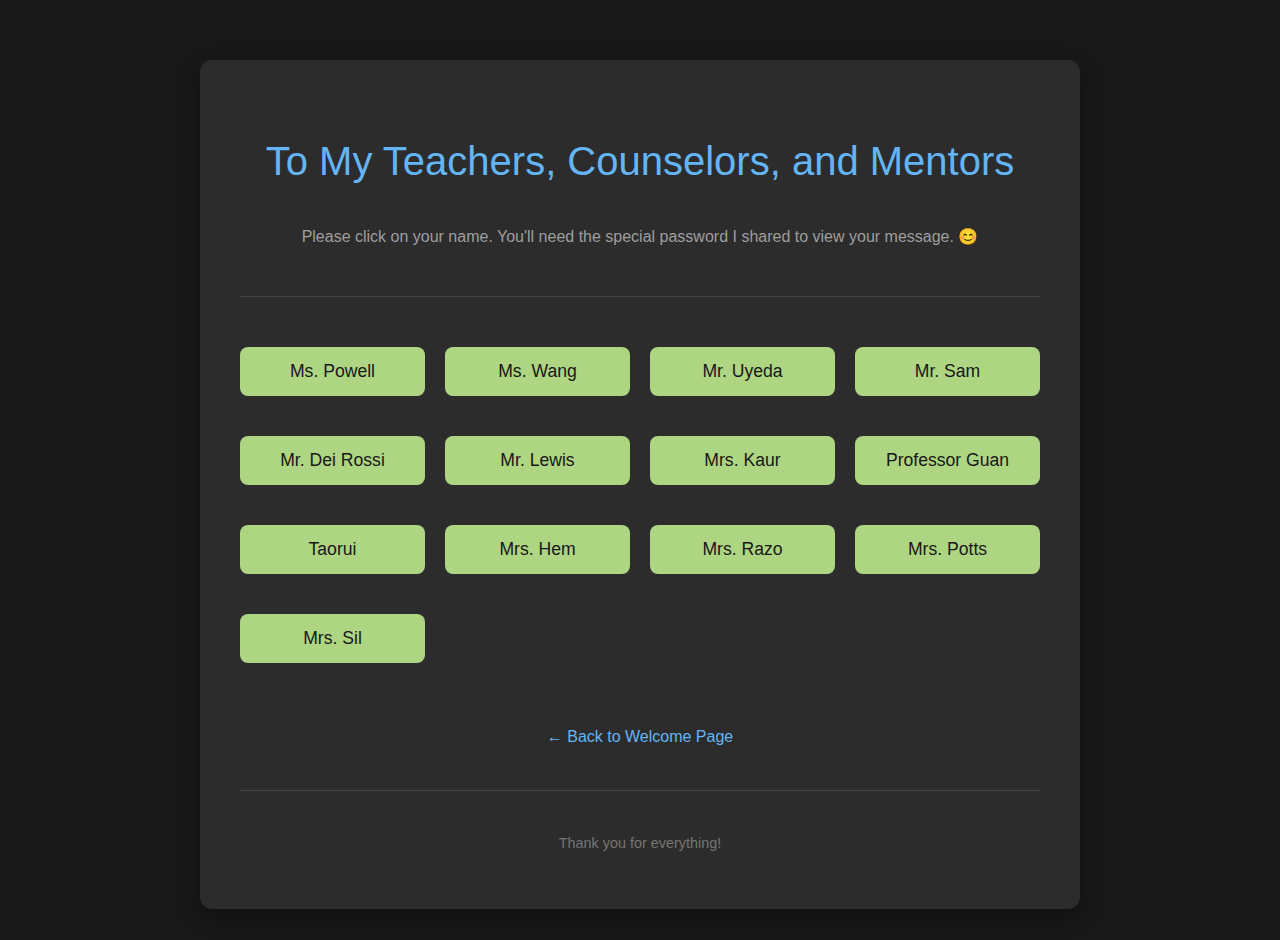
<file: index.html>
<!DOCTYPE html>
<html lang="en">
<head>
    <meta charset="UTF-8">
    <meta name="viewport" content="width=device-width, initial-scale=1.0">
    <title>Select Your Teacher</title>
    <link rel="stylesheet" href="style.css">
</head>
<body>
    <div class="container">
        <header>
            <h1>To My Teachers, Counselors, and Mentors</h1>
            <p>Please click on your name. You'll need the special password I shared to view your message. 😊</p>
        </header>
        <main class="teacher-buttons">
            <button class="teacher-btn" data-teacher="powell" data-password="leadership" data-page="powell.html">Ms. Powell</button>
            <button class="teacher-btn" data-teacher="wang" data-password="math is the best subject" data-page="wang.html">Ms. Wang</button>
            <button class="teacher-btn" data-teacher="uyeda" data-password="hole in the wall" data-page="uyeda.html">Mr. Uyeda</button>
            <button class="teacher-btn" data-teacher="sam" data-password="seca2021" data-page="sam.html">Mr. Sam</button>
            <button class="teacher-btn" data-teacher="deirossi" data-password="seca2025" data-page="deirossi.html">Mr. Dei Rossi</button>
            <button class="teacher-btn" data-teacher="lewis" data-password="tax evasion" data-page="lewis.html">Mr. Lewis</button>
            <button class="teacher-btn" data-teacher="kaur" data-password="1R Algebra" data-page="kaur.html">Mrs. Kaur</button>
            <button class="teacher-btn" data-teacher="baoguan" data-password="Taylor Series" data-page="baoguan.html">Professor Guan</button>
            <button class="teacher-btn" data-teacher="Taorui" data-password="PedAnalyze" data-page="taorui.html">Taorui</button>
            <button class="teacher-btn" data-teacher="hem" data-password="munchkin" data-page="hem.html">Mrs. Hem</button>
            <button class="teacher-btn" data-teacher="razo" data-password="distance learning" data-page="razo.html">Mrs. Razo</button>
            <button class="teacher-btn" data-teacher="potts" data-password="kindergarten" data-page="potts.html">Mrs. Potts</button>
            <button class="teacher-btn" data-teacher="sil" data-password="khan academy" data-page="sil.html">Mrs. Sil</button>
            </main>
        <p><a href="index.html" class="button-link">&larr; Back to Welcome Page</a></p>
        <footer>
            <p>Thank you for everything!</p>
        </footer>
    </div>

    <script>
        document.querySelectorAll('.teacher-btn').forEach(button => {
            button.addEventListener('click', function() {
                const teacherName = this.textContent;
                const correctPassword = this.dataset.password;
                const pageToRedirect = this.dataset.page;

                const enteredPassword = prompt(`Hi ${teacherName}! Please enter your password to view your message:`);

                if (enteredPassword === null) { // User clicked cancel
                    return;
                }

                if (enteredPassword === correctPassword) {
                    alert('Password correct! 🎉 Taking you to your page...');
                    window.location.href = pageToRedirect; // Redirect to the teacher's specific page
                } else {
                    alert('Incorrect password. Please try again or contact me at 209-905-0003 for the correct one. 😉');
                }
            });
        });
    </script>
</body>
</html>
</file>
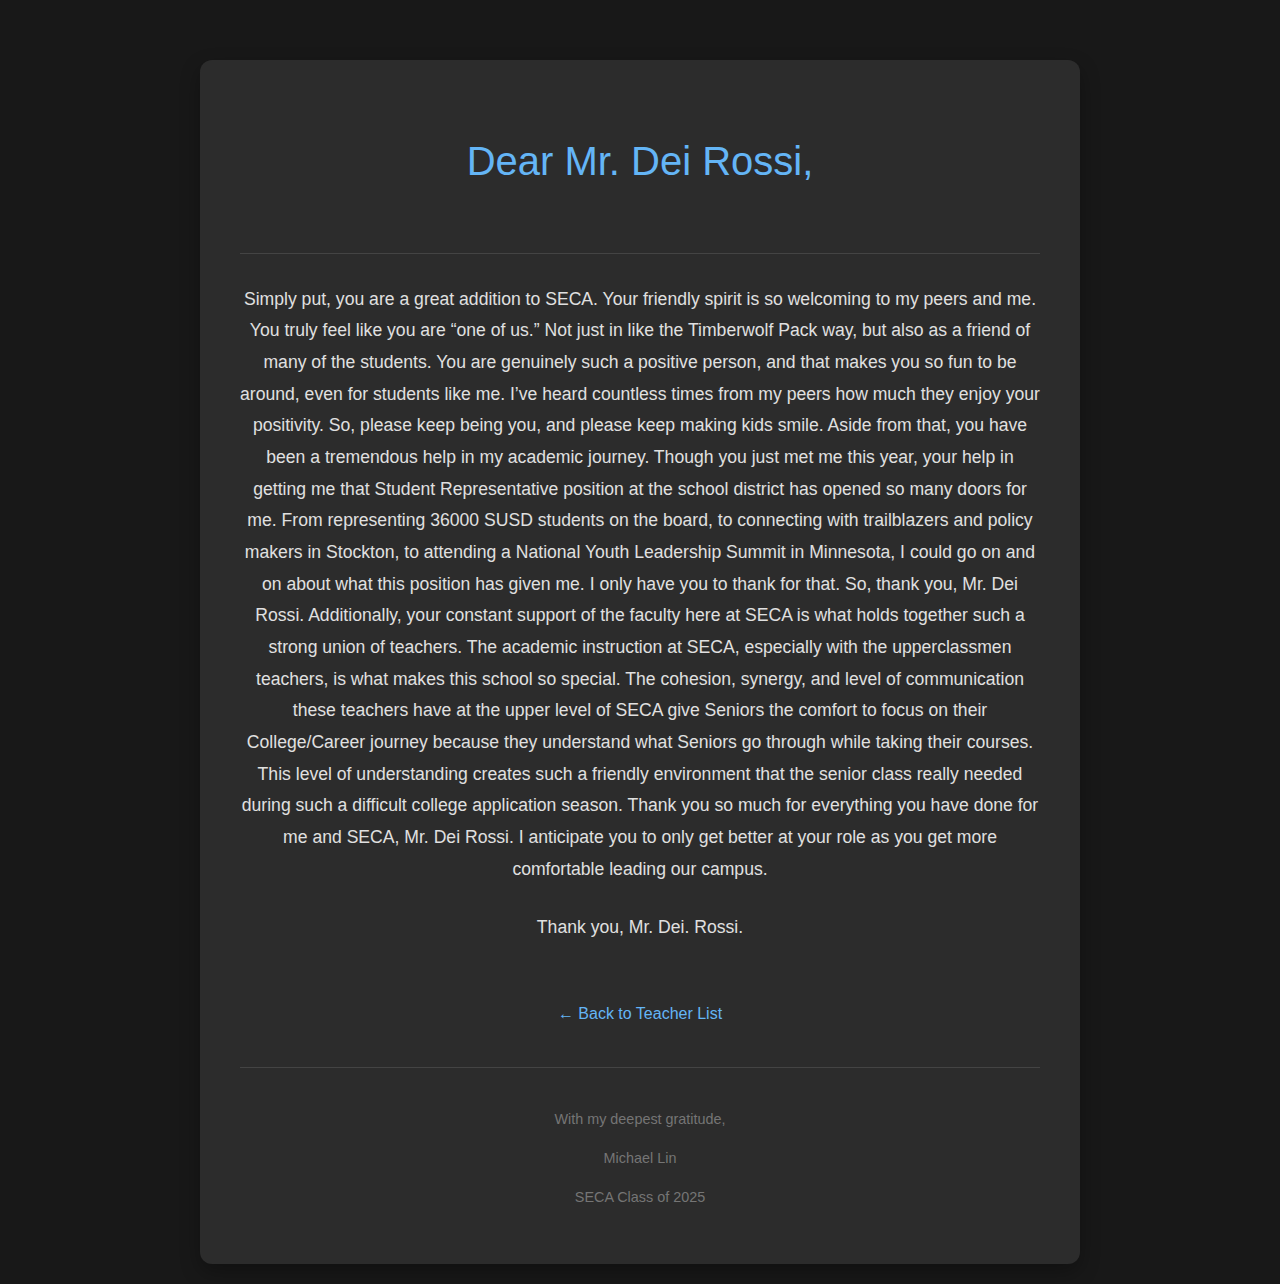
<file: deirossi.html>
<!DOCTYPE html>
<html lang="en">
<head>
    <meta charset="UTF-8">
    <meta name="viewport" content="width=device-width, initial-scale=1.0">
    <title>Thank you, Mr. Dei Rossi</title>
    <link rel="stylesheet" href="style.css">
</head>
<body>
    <div class="container">
        <header>
            <h1>Dear Mr. Dei Rossi,</h1>
        </header>
        <main>
            <p>Simply put, you are a great addition to SECA. Your friendly spirit is so welcoming to my peers and me. You truly feel like you are “one of us.” Not just in like the Timberwolf Pack way, but also as a friend of many of the students. You are genuinely such a positive person, and that makes you so fun to be around, even for students like me. I’ve heard countless times from my peers how much they enjoy your positivity. So, please keep being you, and please keep making kids smile. Aside from that, you have been a tremendous help in my academic journey. Though you just met me this year, your help in getting me that Student Representative position at the school district has opened so many doors for me. From representing 36000 SUSD students on the board, to connecting with trailblazers and policy makers in Stockton, to attending a National Youth Leadership Summit in Minnesota, I could go on and on about what this position has given me. I only have you to thank for that. So, thank you, Mr. Dei Rossi. Additionally, your constant support of the faculty here at SECA is what holds together such a strong union of teachers. The academic instruction at SECA, especially with the upperclassmen teachers, is what makes this school so special. The cohesion, synergy, and level of communication these teachers have at the upper level of SECA give Seniors the comfort to focus on their College/Career journey because they understand what Seniors go through while taking their courses. This level of understanding creates such a friendly environment that the senior class really needed during such a difficult college application season. Thank you so much for everything you have done for me and SECA, Mr. Dei Rossi. I anticipate you to only get better at your role as you get more comfortable leading our campus. 
</p>
<p>
    Thank you, Mr. Dei. Rossi.
</p>
            </main>
        <p><a href="index.html" class="button-link">&larr; Back to Teacher List</a></p>
        <footer>
            <p>With my deepest gratitude,</p>
            <p>Michael Lin</p>
            <p>SECA Class of 2025</p>
        </footer>
    </div>
</body>
</html>
</file>
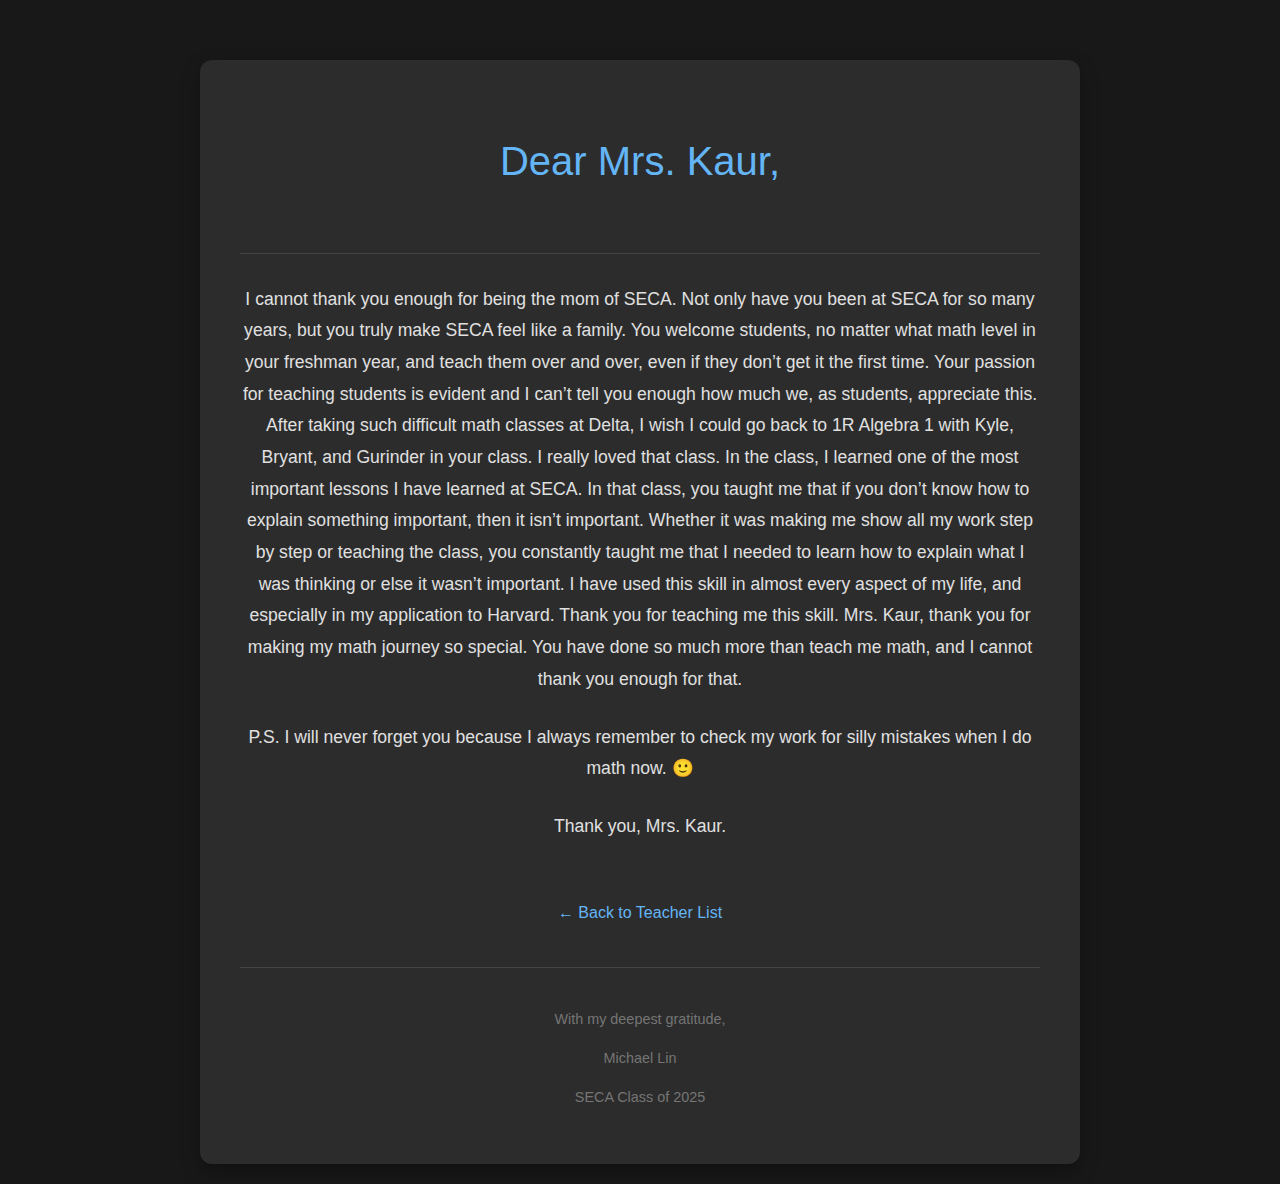
<file: kaur.html>
<!DOCTYPE html>
<html lang="en">
<head>
    <meta charset="UTF-8">
    <meta name="viewport" content="width=device-width, initial-scale=1.0">
    <title>Thank you, Mrs. Kaur</title>
    <link rel="stylesheet" href="style.css">
</head>
<body>
    <div class="container">
        <header>
            <h1>Dear Mrs. Kaur,</h1>
        </header>
        <main>
            <p>I cannot thank you enough for being the mom of SECA. Not only have you been at SECA for so many years, but you truly make SECA feel like a family. You welcome students, no matter what math level in your freshman year, and teach them over and over, even if they don’t get it the first time. Your passion for teaching students is evident and I can’t tell you enough how much we, as students, appreciate this. After taking such difficult math classes at Delta, I wish I could go back to 1R Algebra 1 with Kyle, Bryant, and Gurinder in your class. I really loved that class. In the class, I learned one of the most important lessons I have learned at SECA. In that class, you taught me that if you don’t know how to explain something important, then it isn’t important. Whether it was making me show all my work step by step or teaching the class, you constantly taught me that I needed to learn how to explain what I was thinking or else it wasn’t important. I have used this skill in almost every aspect of my life, and especially in my application to Harvard. Thank you for teaching me this skill. Mrs. Kaur, thank you for making my math journey so special. You have done so much more than teach me math, and I cannot thank you enough for that. 
</p>
<p>
    P.S. I will never forget you because I always remember to check my work for silly mistakes when I do math now. 🙂
</p>
<p>
    Thank you, Mrs. Kaur.
</p>
            </main>
        <p><a href="teachers.html" class="button-link">&larr; Back to Teacher List</a></p>
        <footer>
            <p>With my deepest gratitude,</p>
            <p>Michael Lin</p>
            <p>SECA Class of 2025</p>
        </footer>
    </div>
</body>
</html>
</file>
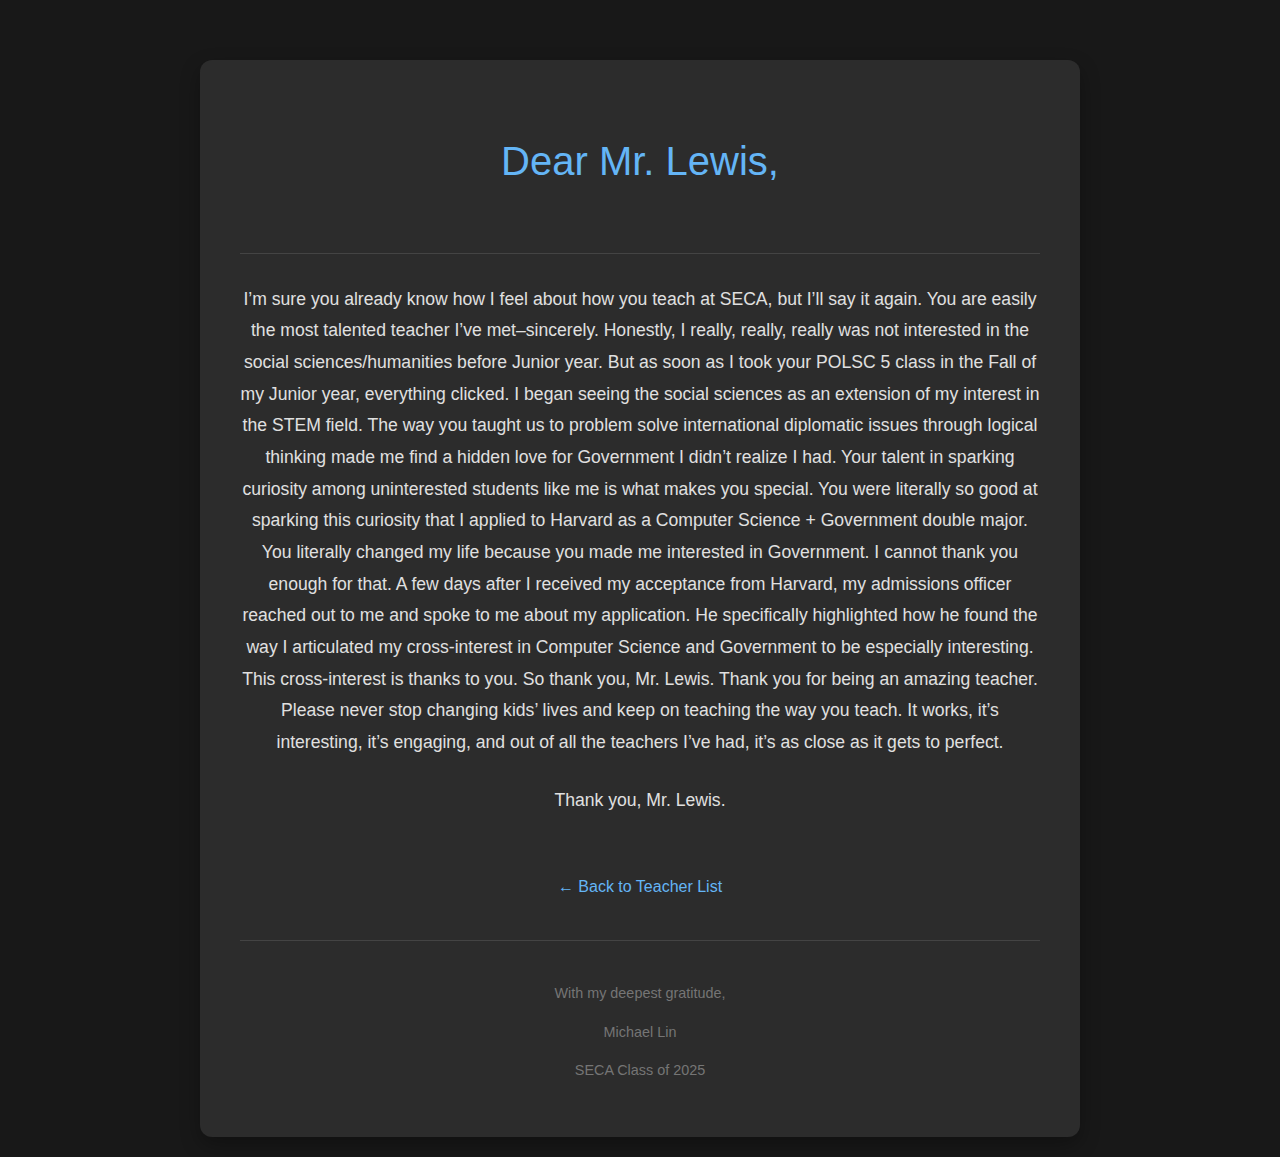
<file: lewis.html>
<!DOCTYPE html>
<html lang="en">
<head>
    <meta charset="UTF-8">
    <meta name="viewport" content="width=device-width, initial-scale=1.0">
    <title>Thank you, Mr. Lewis</title>
    <link rel="stylesheet" href="style.css">
</head>
<body>
    <div class="container">
        <header>
            <h1>Dear Mr. Lewis,</h1>
        </header>
        <main>
            <p>
                I’m sure you already know how I feel about how you teach at SECA, but I’ll say it again. You are easily the most talented teacher I’ve met–sincerely. Honestly, I really, really, really was not interested in the social sciences/humanities before Junior year. But as soon as I took your POLSC 5 class in the Fall of my Junior year, everything clicked. I began seeing the social sciences as an extension of my interest in the STEM field. The way you taught us to problem solve international diplomatic issues through logical thinking made me find a hidden love for Government I didn’t realize I had. Your talent in sparking curiosity among uninterested students like me is what makes you special. You were literally so good at sparking this curiosity that I applied to Harvard as a Computer Science + Government double major. You literally changed my life because you made me interested in Government. I cannot thank you enough for that. A few days after I received my acceptance from Harvard, my admissions officer reached out to me and spoke to me about my application. He specifically highlighted how he found the way I articulated my cross-interest in Computer Science and Government to be especially interesting. This cross-interest is thanks to you. So thank you, Mr. Lewis. Thank you for being an amazing teacher. Please never stop changing kids’ lives and keep on teaching the way you teach. It works, it’s interesting, it’s engaging, and out of all the teachers I’ve had, it’s as close as it gets to perfect. 

            </p>
<p>
    Thank you, Mr. Lewis.
</p>
            </main>
        <p><a href="index.html" class="button-link">&larr; Back to Teacher List</a></p>
        <footer>
            <p>With my deepest gratitude,</p>
            <p>Michael Lin</p>
            <p>SECA Class of 2025</p>
        </footer>
    </div>
</body>
</html>
</file>
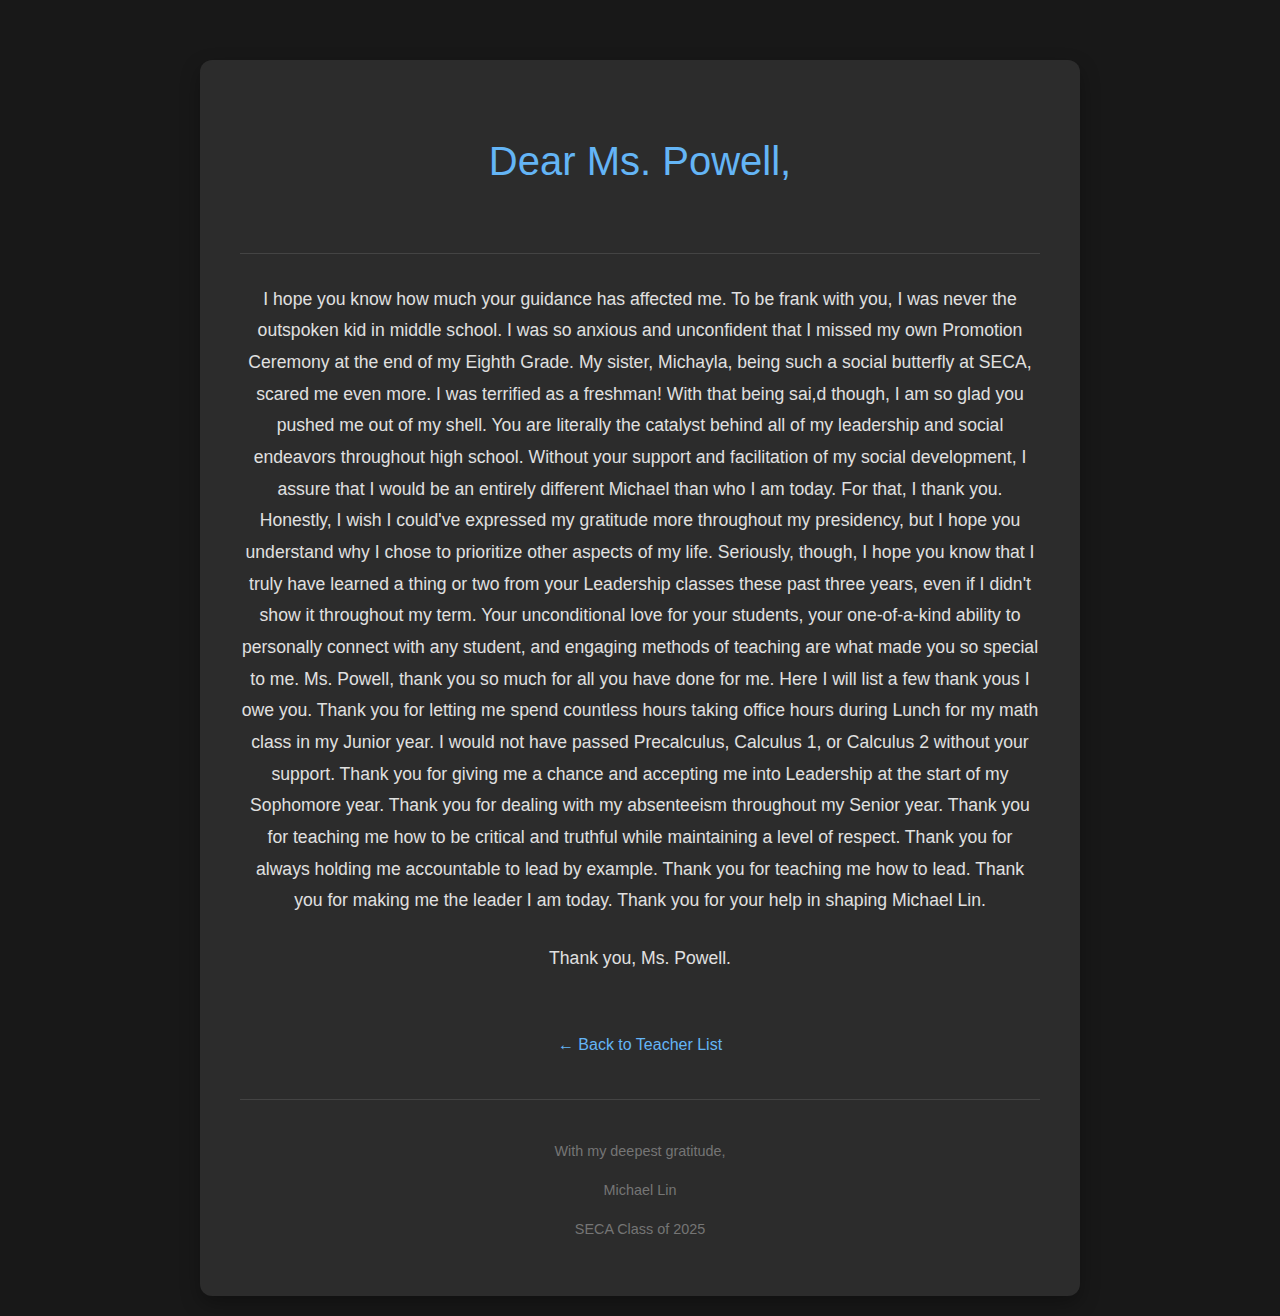
<file: powell.html>
<!DOCTYPE html>
<html lang="en">
<head>
    <meta charset="UTF-8">
    <meta name="viewport" content="width=device-width, initial-scale=1.0">
    <title>Thank you, Ms. Powell</title>
    <link rel="stylesheet" href="style.css">
</head>
<body>
    <div class="container">
        <header>
            <h1>Dear Ms. Powell,</h1>
        </header>
        <main>
            <p>I hope you know how much your guidance has affected me. To be frank with you, I was never the outspoken kid in middle school. I was so anxious and unconfident that I missed my own Promotion Ceremony at the end of my Eighth Grade. My sister, Michayla, being such a social butterfly at SECA, scared me even more. I was terrified as a freshman! With that being sai,d though, I am so glad you pushed me out of my shell. You are literally the catalyst behind all of my leadership and social endeavors throughout high school. Without your support and facilitation of my social development, I assure that I would be an entirely different Michael than who I am today. For that, I thank you. Honestly, I wish I could've expressed my gratitude more throughout my presidency, but I hope you understand why I chose to prioritize other aspects of my life. 

Seriously, though, I hope you know that I truly have learned a thing or two from your Leadership classes these past three years, even if I didn't show it throughout my term. Your unconditional love for your students, your one-of-a-kind ability to personally connect with any student, and engaging methods of teaching are what made you so special to me. Ms. Powell, thank you so much for all you have done for me. Here I will list a few thank yous I owe you. 

Thank you for letting me spend countless hours taking office hours during Lunch for my math class in my Junior year. I would not have passed Precalculus, Calculus 1, or Calculus 2 without your support. 

Thank you for giving me a chance and accepting me into Leadership at the start of my Sophomore year. 

Thank you for dealing with my absenteeism throughout my Senior year. 

Thank you for teaching me how to be critical and truthful while maintaining a level of respect. 

Thank you for always holding me accountable to lead by example. 

Thank you for teaching me how to lead. 

Thank you for making me the leader I am today. 

Thank you for your help in shaping Michael Lin. 

<p>Thank you, Ms. Powell.</p>
</p>
            </main>
        <p><a href="index.html" class="button-link">&larr; Back to Teacher List</a></p>
        <footer>
            <p>With my deepest gratitude,</p>
            <p>Michael Lin</p>
            <p>SECA Class of 2025</p>
        </footer>
    </div>
</body>
</html>
</file>
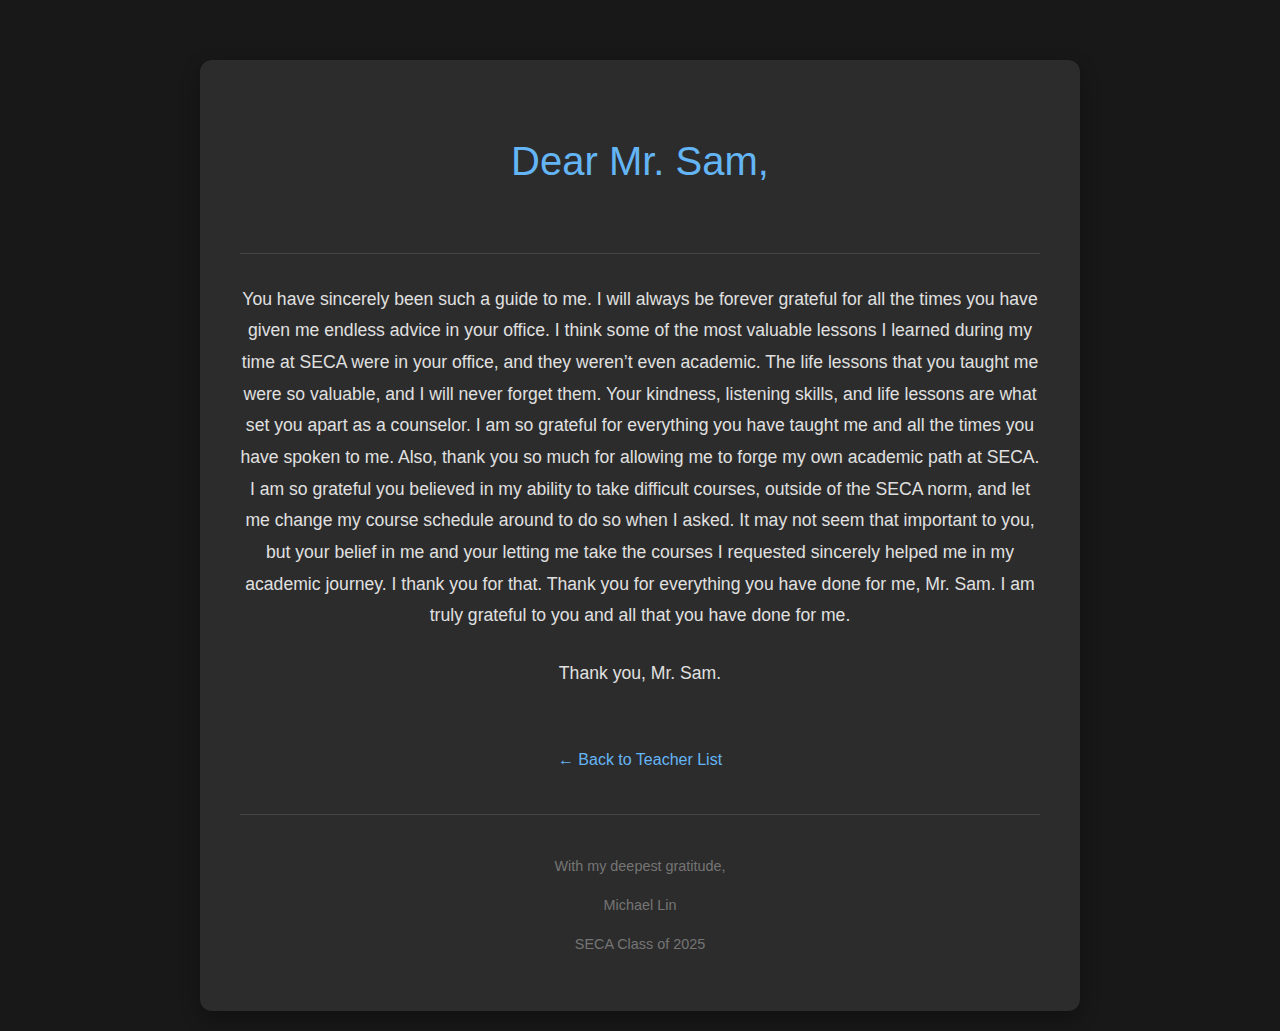
<file: sam.html>
<!DOCTYPE html>
<html lang="en">
<head>
    <meta charset="UTF-8">
    <meta name="viewport" content="width=device-width, initial-scale=1.0">
    <title>Thank you, Mr. Sam</title>
    <link rel="stylesheet" href="style.css">
</head>
<body>
    <div class="container">
        <header>
            <h1>Dear Mr. Sam,</h1>
        </header>
        <main>
            <p>
You have sincerely been such a guide to me. I will always be forever grateful for all the times you have given me endless advice in your office. I think some of the most valuable lessons I learned during my time at SECA were in your office, and they weren’t even academic. The life lessons that you taught me were so valuable, and I will never forget them. Your kindness, listening skills, and life lessons are what set you apart as a counselor. I am so grateful for everything you have taught me and all the times you have spoken to me. Also, thank you so much for allowing me to forge my own academic path at SECA. I am so grateful you believed in my ability to take difficult courses, outside of the SECA norm, and let me change my course schedule around to do so when I asked. It may not seem that important to you, but your belief in me and your letting me take the courses I requested sincerely helped me in my academic journey. I thank you for that. Thank you for everything you have done for me, Mr. Sam. I am truly grateful to you and all that you have done for me. 
            </p>
<p>
    Thank you, Mr. Sam.
</p>
            </main>
        <p><a href="teachers.html" class="button-link">&larr; Back to Teacher List</a></p>
        <footer>
            <p>With my deepest gratitude,</p>
            <p>Michael Lin</p>
            <p>SECA Class of 2025</p>
        </footer>
    </div>
</body>
</html>
</file>
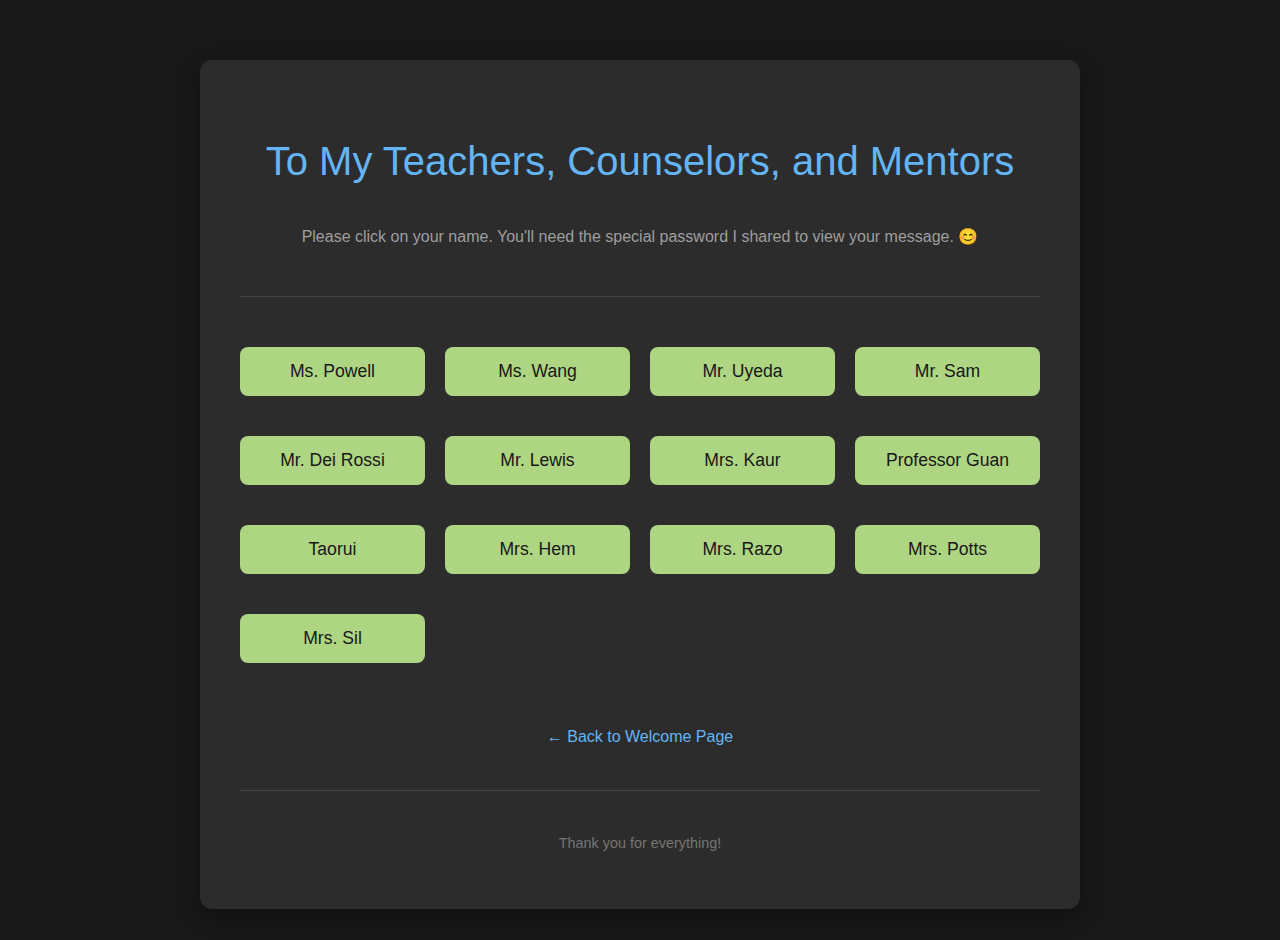
<file: teachers.html>
<!DOCTYPE html>
<html lang="en">
<head>
    <meta charset="UTF-8">
    <meta name="viewport" content="width=device-width, initial-scale=1.0">
    <title>Select Your Teacher</title>
    <link rel="stylesheet" href="style.css">
</head>
<body>
    <div class="container">
        <header>
            <h1>To My Teachers, Counselors, and Mentors</h1>
            <p>Please click on your name. You'll need the special password I shared to view your message. 😊</p>
        </header>
        <main class="teacher-buttons">
            <button class="teacher-btn" data-teacher="powell" data-password="if we won't, they won't" data-page="powell.html">Ms. Powell</button>
            <button class="teacher-btn" data-teacher="wang" data-password="math is the best subject" data-page="wang.html">Ms. Wang</button>
            <button class="teacher-btn" data-teacher="uyeda" data-password="hole in the wall" data-page="uyeda.html">Mr. Uyeda</button>
            <button class="teacher-btn" data-teacher="sam" data-password="seca2021" data-page="sam.html">Mr. Sam</button>
            <button class="teacher-btn" data-teacher="deirossi" data-password="seca2025" data-page="deirossi.html">Mr. Dei Rossi</button>
            <button class="teacher-btn" data-teacher="lewis" data-password="tax evasion" data-page="lewis.html">Mr. Lewis</button>
            <button class="teacher-btn" data-teacher="kaur" data-password="1R Algebra" data-page="kaur.html">Mrs. Kaur</button>
            <button class="teacher-btn" data-teacher="baoguan" data-password="Taylor Series" data-page="baoguan.html">Professor Guan</button>
            <button class="teacher-btn" data-teacher="Taorui" data-password="PedAnalyze" data-page="taorui.html">Taorui</button>
            <button class="teacher-btn" data-teacher="hem" data-password="munchkin" data-page="hem.html">Mrs. Hem</button>
            <button class="teacher-btn" data-teacher="razo" data-password="distance learning" data-page="razo.html">Mrs. Razo</button>
            <button class="teacher-btn" data-teacher="potts" data-password="kindergarten" data-page="potts.html">Mrs. Potts</button>
            <button class="teacher-btn" data-teacher="sil" data-password="khan academy" data-page="sil.html">Mrs. Sil</button>
            </main>
        <p><a href="index.html" class="button-link">&larr; Back to Welcome Page</a></p>
        <footer>
            <p>Thank you for everything!</p>
        </footer>
    </div>

    <script>
        document.querySelectorAll('.teacher-btn').forEach(button => {
            button.addEventListener('click', function() {
                const teacherName = this.textContent;
                const correctPassword = this.dataset.password;
                const pageToRedirect = this.dataset.page;

                const enteredPassword = prompt(`Hi ${teacherName}! Please enter your password to view your message:`);

                if (enteredPassword === null) { // User clicked cancel
                    return;
                }

                if (enteredPassword === correctPassword) {
                    alert('Password correct! 🎉 Taking you to your page...');
                    window.location.href = pageToRedirect; // Redirect to the teacher's specific page
                } else {
                    alert('Incorrect password. Please try again or contact me at 209-905-0003 for the correct one. 😉');
                }
            });
        });
    </script>
</body>
</html>
</file>
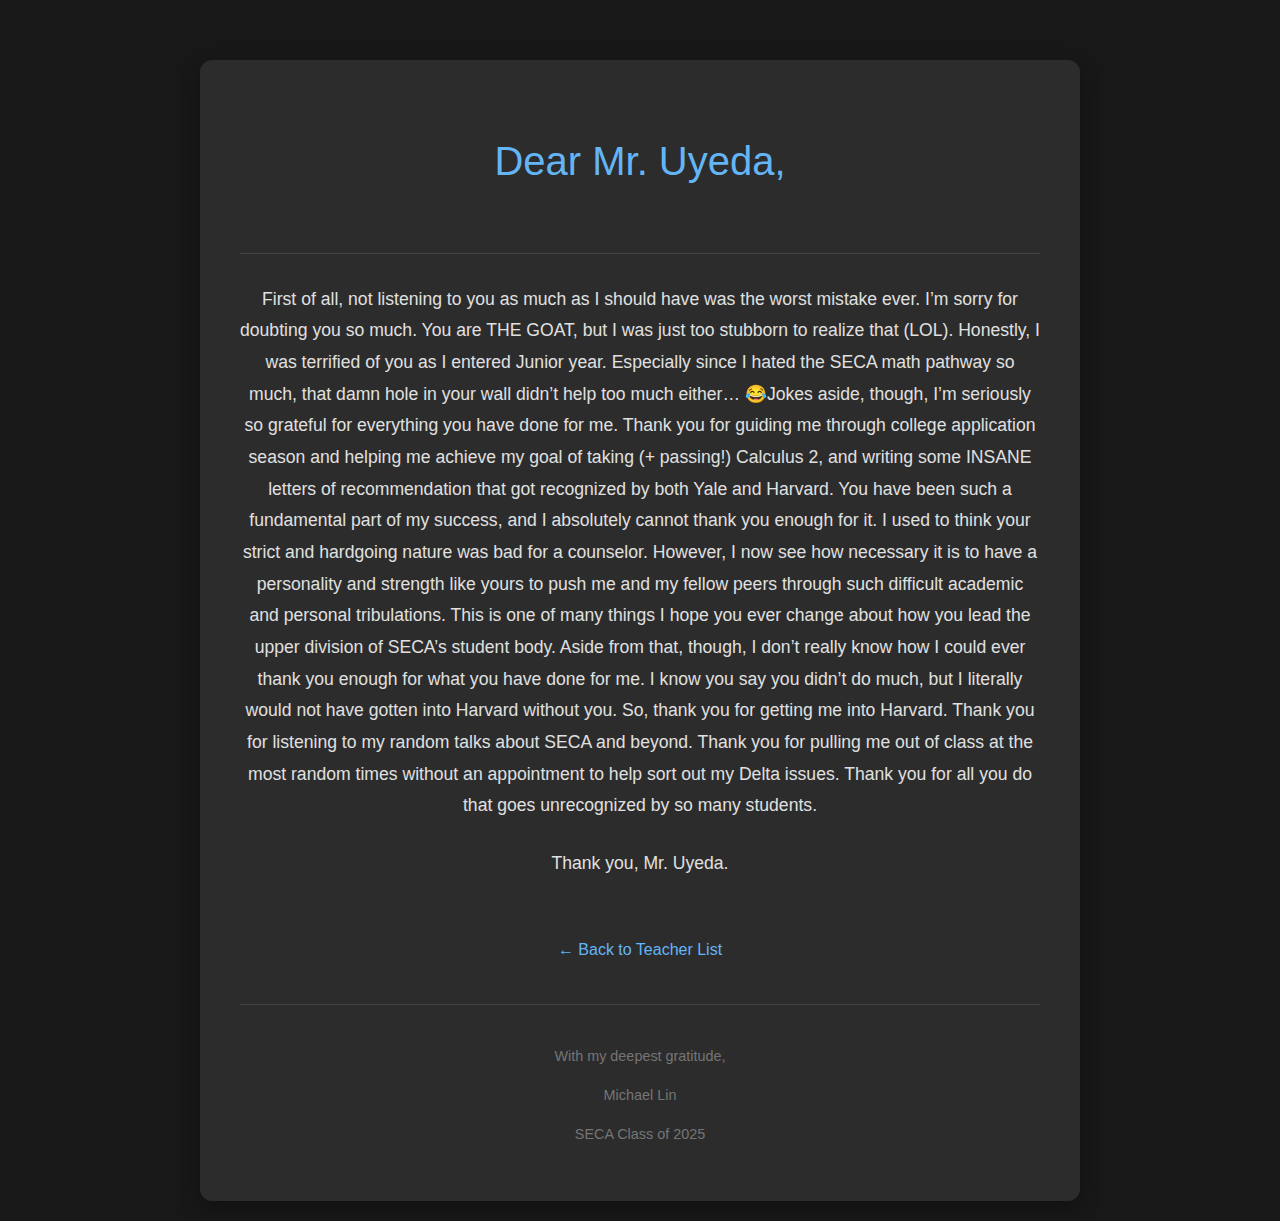
<file: uyeda.html>
<!DOCTYPE html>
<html lang="en">
<head>
    <meta charset="UTF-8">
    <meta name="viewport" content="width=device-width, initial-scale=1.0">
    <title>Thank you, Mr. Uyeda</title>
    <link rel="stylesheet" href="style.css">
</head>
<body>
    <div class="container">
        <header>
            <h1>Dear Mr. Uyeda,</h1>
        </header>
        <main>
            <p>
First of all, not listening to you as much as I should have was the worst mistake ever. I’m sorry for doubting you so much. You are THE GOAT, but I was just too stubborn to realize that (LOL). Honestly, I was terrified of you as I entered Junior year. Especially since I hated the SECA math pathway so much, that damn hole in your wall didn’t help too much either… 😂Jokes aside, though, I’m seriously so grateful for everything you have done for me. Thank you for guiding me through college application season and helping me achieve my goal of taking (+ passing!) Calculus 2, and writing some INSANE letters of recommendation that got recognized by both Yale and Harvard. You have been such a fundamental part of my success, and I absolutely cannot thank you enough for it. I used to think your strict and hardgoing nature was bad for a counselor. However, I now see how necessary it is to have a personality and strength like yours to push me and my fellow peers through such difficult academic and personal tribulations. This is one of many things I hope you ever change about how you lead the upper division of SECA’s student body. Aside from that, though, I don’t really know how I could ever thank you enough for what you have done for me. I know you say you didn’t do much, but I literally would not have gotten into Harvard without you. So, thank you for getting me into Harvard. Thank you for listening to my random talks about SECA and beyond. Thank you for pulling me out of class at the most random times without an appointment to help sort out my Delta issues. Thank you for all you do that goes unrecognized by so many students.
</p>
<p>
    Thank you, Mr. Uyeda.
</p>
            </main>
        <p><a href="teachers.html" class="button-link">&larr; Back to Teacher List</a></p>
        <footer>
            <p>With my deepest gratitude,</p>
            <p>Michael Lin</p>
            <p>SECA Class of 2025</p>
        </footer>
    </div>
</body>
</html>
</file>
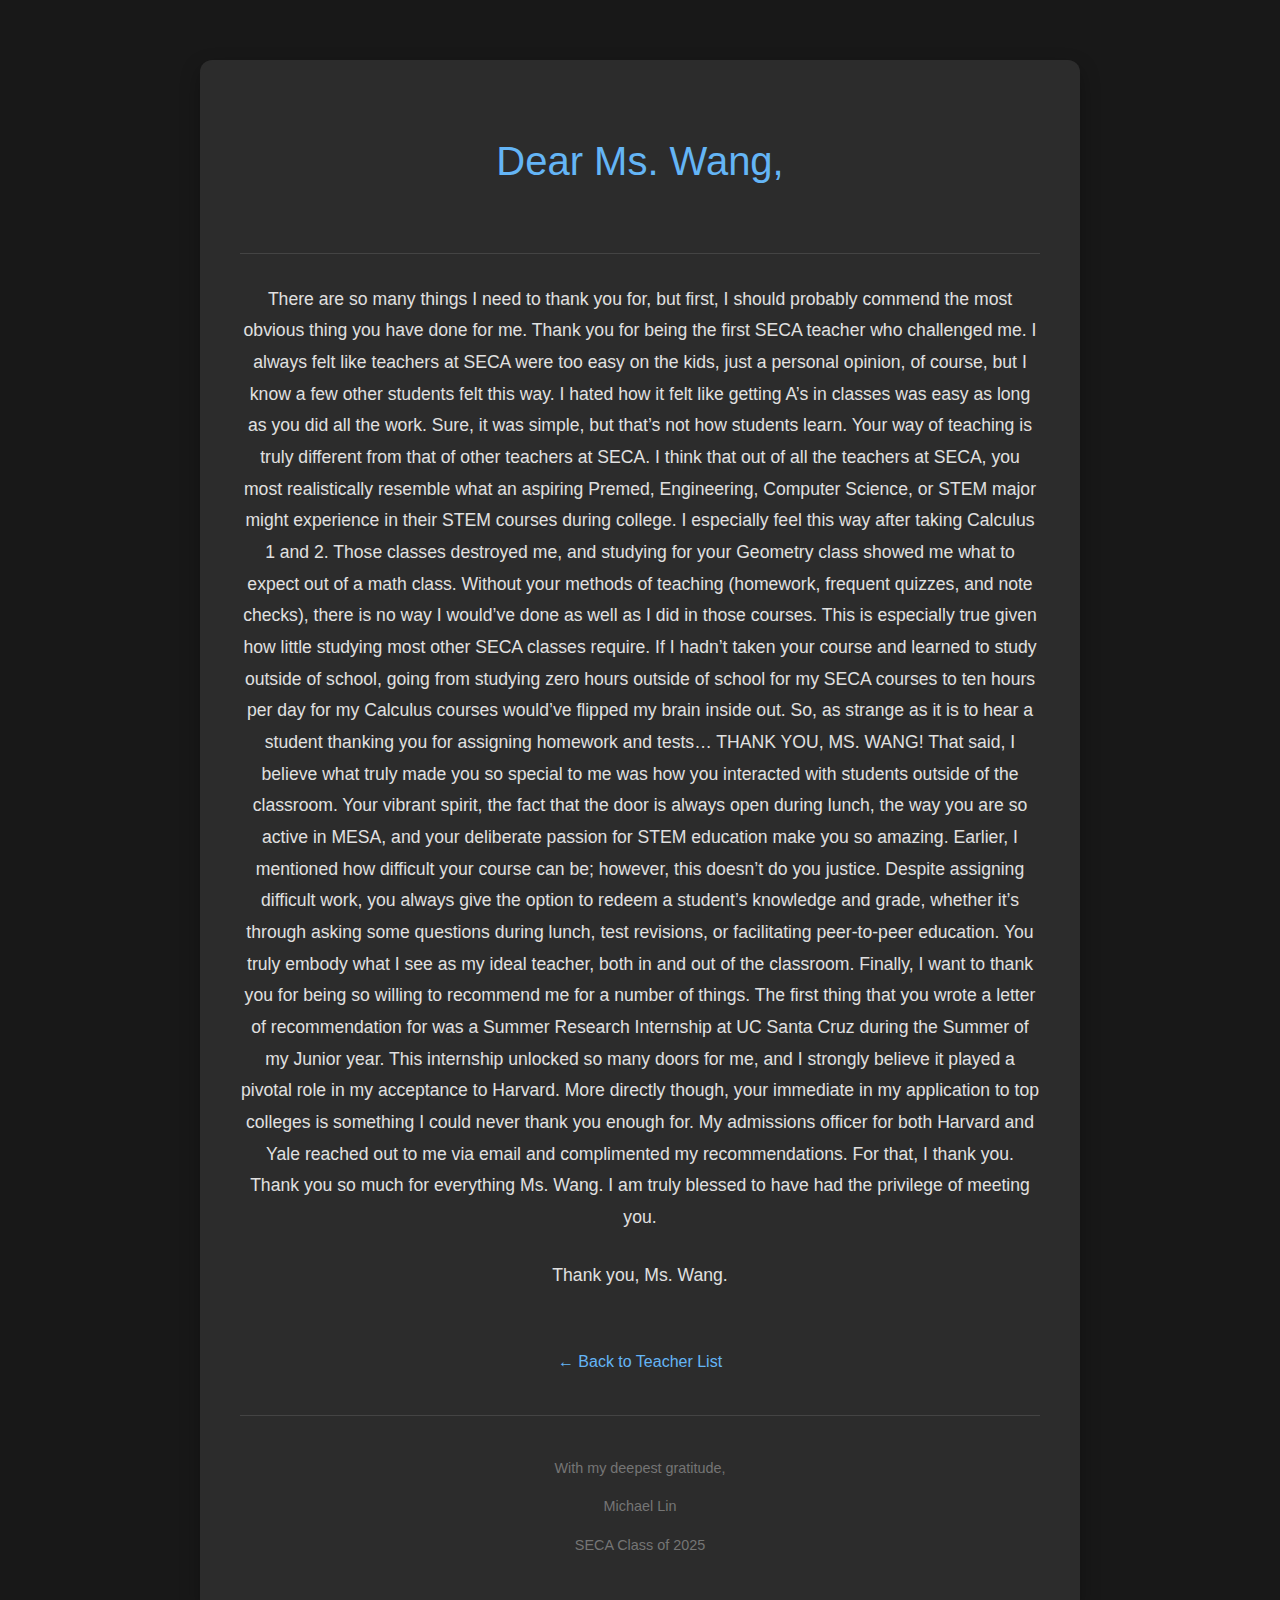
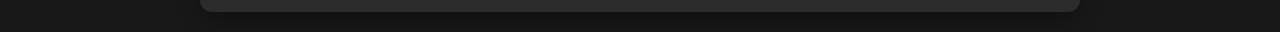
<file: wang.html>
<!DOCTYPE html>
<html lang="en">
<head>
    <meta charset="UTF-8">
    <meta name="viewport" content="width=device-width, initial-scale=1.0">
    <title>Thank you, Ms. Wang</title>
    <link rel="stylesheet" href="style.css">
</head>
<body>
    <div class="container">
        <header>
            <h1>Dear Ms. Wang,</h1>
        </header>
        <main>
            <p>There are so many things I need to thank you for, but first, I should probably commend the most obvious thing you have done for me. Thank you for being the first SECA teacher who challenged me. I always felt like teachers at SECA were too easy on the kids, just a personal opinion, of course, but I know a few other students felt this way. I hated how it felt like getting A’s in classes was easy as long as you did all the work. Sure, it was simple, but that’s not how students learn. Your way of teaching is truly different from that of other teachers at SECA. I think that out of all the teachers at SECA, you most realistically resemble what an aspiring Premed, Engineering, Computer Science, or STEM major might experience in their STEM courses during college. I especially feel this way after taking Calculus 1 and 2. Those classes destroyed me, and studying for your Geometry class showed me what to expect out of a math class. Without your methods of teaching (homework, frequent quizzes, and note checks), there is no way I would’ve done as well as I did in those courses. This is especially true given how little studying most other SECA classes require. If I hadn’t taken your course and learned to study outside of school, going from studying zero hours outside of school for my SECA courses to ten hours per day for my Calculus courses would’ve flipped my brain inside out. So, as strange as it is to hear a student thanking you for assigning homework and tests… THANK YOU, MS. WANG! That said, I believe what truly made you so special to me was how you interacted with students outside of the classroom. Your vibrant spirit, the fact that the door is always open during lunch, the way you are so active in MESA, and your deliberate passion for STEM education make you so amazing. Earlier, I mentioned how difficult your course can be; however, this doesn’t do you justice. Despite assigning difficult work, you always give the option to redeem a student’s knowledge and grade, whether it’s through asking some questions during lunch, test revisions, or facilitating peer-to-peer education. You truly embody what I see as my ideal teacher, both in and out of the classroom. Finally, I want to thank you for being so willing to recommend me for a number of things. The first thing that you wrote a letter of recommendation for was a Summer Research Internship at UC Santa Cruz during the Summer of my Junior year. This internship unlocked so many doors for me, and I strongly believe it played a pivotal role in my acceptance to Harvard. More directly though, your immediate in my application to top colleges is something I could never thank you enough for. My admissions officer for both Harvard and Yale reached out to me via email and complimented my recommendations. For that, I thank you. Thank you so much for everything Ms. Wang. I am truly blessed to have had the privilege of meeting you.

</p>
<p>
            <p>Thank you, Ms. Wang.</p>
</p>
            </main>
        <p><a href="teachers.html" class="button-link">&larr; Back to Teacher List</a></p>
        <footer>
            <p>With my deepest gratitude,</p>
            <p>Michael Lin</p>
            <p>SECA Class of 2025</p>
        </footer>
    </div>
</body>
</html>
</file>
<file: style.css>
body {
    font-family: 'Segoe UI', Tahoma, Geneva, Verdana, sans-serif;
    line-height: 1.7;
    margin: 0;
    padding: 0;
    background-color: #181818; /* Dark background */
    color: #e0e0e0; /* Light text */
    display: flex;
    flex-direction: column;
    align-items: center;
    min-height: 100vh;
    text-align: center;
    padding-top: 40px; /* Add some top padding for visual spacing */
}

.container {
    width: 90%;
    max-width: 800px;
    margin: 20px auto;
    background-color: #2c2c2c; /* Darker container */
    padding: 40px;
    border-radius: 12px;
    box-shadow: 0 8px 20px rgba(0, 0, 0, 0.3); /* More pronounced shadow */
}

header {
    border-bottom: 1px solid #444;
    padding-bottom: 30px;
    margin-bottom: 30px;
}

header h1 {
    color: #64b5f6; /* Muted blue accent */
    margin-bottom: 0.7em;
    font-size: 2.5em;
    font-weight: 300; /* Lighter font weight */
}

header p {
    color: #9e9e9e;
}

main p {
    margin-bottom: 1.5em;
    font-size: 1.1em;
    line-height: 1.8;
}

.button, .teacher-btn {
    display: inline-block;
    background-color: #64b5f6; /* Accent color button */
    color: #181818; /* Dark text on button */
    padding: 14px 30px;
    text-decoration: none;
    border-radius: 8px;
    font-size: 1.1em;
    border: none;
    cursor: pointer;
    transition: background-color 0.3s ease, transform 0.2s ease;
    margin-top: 20px;
}

.button:hover, .teacher-btn:hover {
    background-color: #42a5f5; /* Slightly darker hover */
    transform: translateY(-2px); /* Subtle lift on hover */
    box-shadow: 0 4px 10px rgba(0, 0, 0, 0.2);
}

.teacher-buttons {
    display: grid;
    grid-template-columns: repeat(auto-fit, minmax(150px, 1fr)); /* Responsive grid */
    gap: 20px;
    margin-bottom: 30px;
}

.teacher-btn {
    background-color: #aed581; /* Another accent color for teacher buttons */
    color: #181818;
    font-weight: 500;
}

.teacher-btn:hover {
    background-color: #9ccc65;
}

.button-link {
    display: inline-block;
    color: #64b5f6;
    text-decoration: none;
    margin-top: 30px;
    font-size: 1em;
    transition: color 0.3s ease;
}

.button-link:hover {
    color: #42a5f5;
    text-decoration: underline;
}

footer {
    margin-top: 40px;
    padding-top: 25px;
    border-top: 1px solid #444;
    font-size: 0.9em;
    color: #757575;
}
</file>
